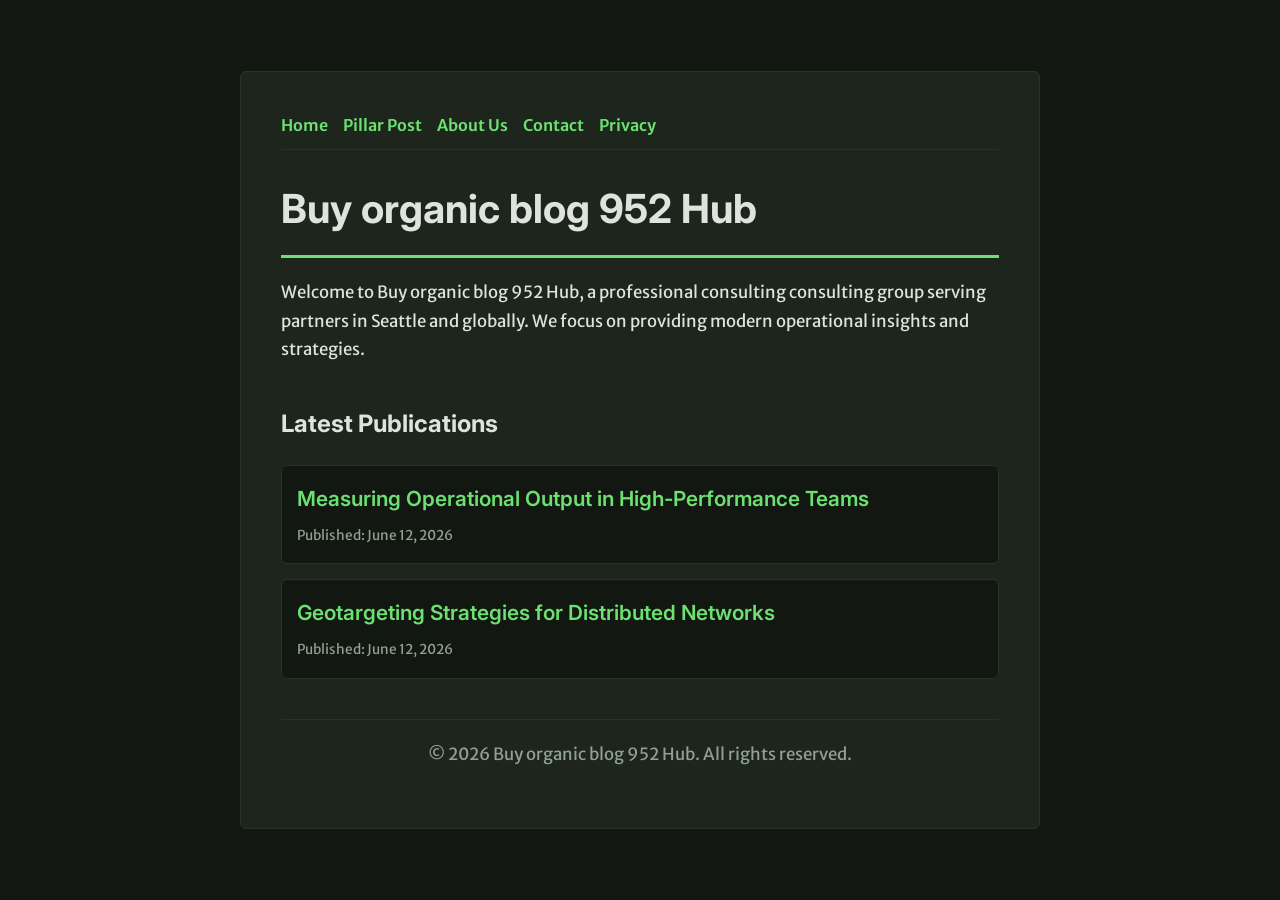
<file: index.html>
<!DOCTYPE html>
<html lang="en">
<head>
    <meta charset="UTF-8">
    <meta name="viewport" content="width=device-width, initial-scale=1.0">
    <title>Buy organic blog 952 Hub | Consulting - Seattle</title>
    <meta name="description" content="Welcome to Buy organic blog 952 Hub, a professional consulting consulting group serving partners in Seattle and globally. We focus on providing modern operational insights and strategies.">
    <meta name="geo.region" content="US-WA" />
    <meta name="geo.placename" content="Seattle" />
    <meta name="geo.position" content="47.6062;-122.3321" />
    <meta name="ICBM" content="47.6062, -122.3321" />
    <link rel="stylesheet" href="style.css">
    <script type="application/ld+json">
{
  "@context": "https://schema.org",
  "@type": "LocalBusiness",
  "name": "Buy organic blog 952 Hub",
  "url": "https://buy-organic-blog-952.github.io",
  "telephone": "+1-206-555-0155",
  "address": {
    "@type": "PostalAddress",
    "addressLocality": "Seattle",
    "addressRegion": "WA",
    "postalCode": "98101",
    "addressCountry": "US"
  },
  "geo": {
    "@type": "GeoCoordinates",
    "latitude": 47.6062,
    "longitude": -122.3321
  }
}
</script>
</head>
<body>
    
        <div class="container" style="max-width: 800px;">
            <nav style="display: flex; gap: 15px; margin-bottom: 25px; border-bottom: 1px solid var(--border-color); padding-bottom: 10px; overflow-x: auto; flex-wrap: wrap;">
            <a href="index.html">Home</a>
            <a href="measuring-operational-output-in-high-performance-teams.html">Pillar Post</a>
            <a href="about.html">About Us</a>
            <a href="contact.html">Contact</a>
            <a href="privacy.html">Privacy</a>
        </nav>
            <h1>Buy organic blog 952 Hub</h1>
            <p>Welcome to Buy organic blog 952 Hub, a professional consulting consulting group serving partners in Seattle and globally. We focus on providing modern operational insights and strategies.</p>
            <h2 style="margin-top: 40px;">Latest Publications</h2>
            <ul style="list-style-type: none; padding-left: 0;">
                <li style="background: var(--bg-color); padding: 15px; border-radius: var(--border-radius); border: 1px solid var(--border-color); margin-bottom: 15px;">
                <h3 style="margin-bottom: 5px; font-size: 1.3rem;"><a href="measuring-operational-output-in-high-performance-teams.html">Measuring Operational Output in High-Performance Teams</a></h3>
                <span style="font-size:0.85rem; color: var(--muted-text)">Published: June 12, 2026</span>
            </li>
<li style="background: var(--bg-color); padding: 15px; border-radius: var(--border-radius); border: 1px solid var(--border-color); margin-bottom: 15px;">
                <h3 style="margin-bottom: 5px; font-size: 1.3rem;"><a href="geotargeting-strategies-for-distributed-networks.html">Geotargeting Strategies for Distributed Networks</a></h3>
                <span style="font-size:0.85rem; color: var(--muted-text)">Published: June 12, 2026</span>
            </li>

            </ul>
            <footer>
                <p>&copy; 2026 Buy organic blog 952 Hub. All rights reserved.</p>
            </footer>
        </div>
        
</body>
</html>
</file>
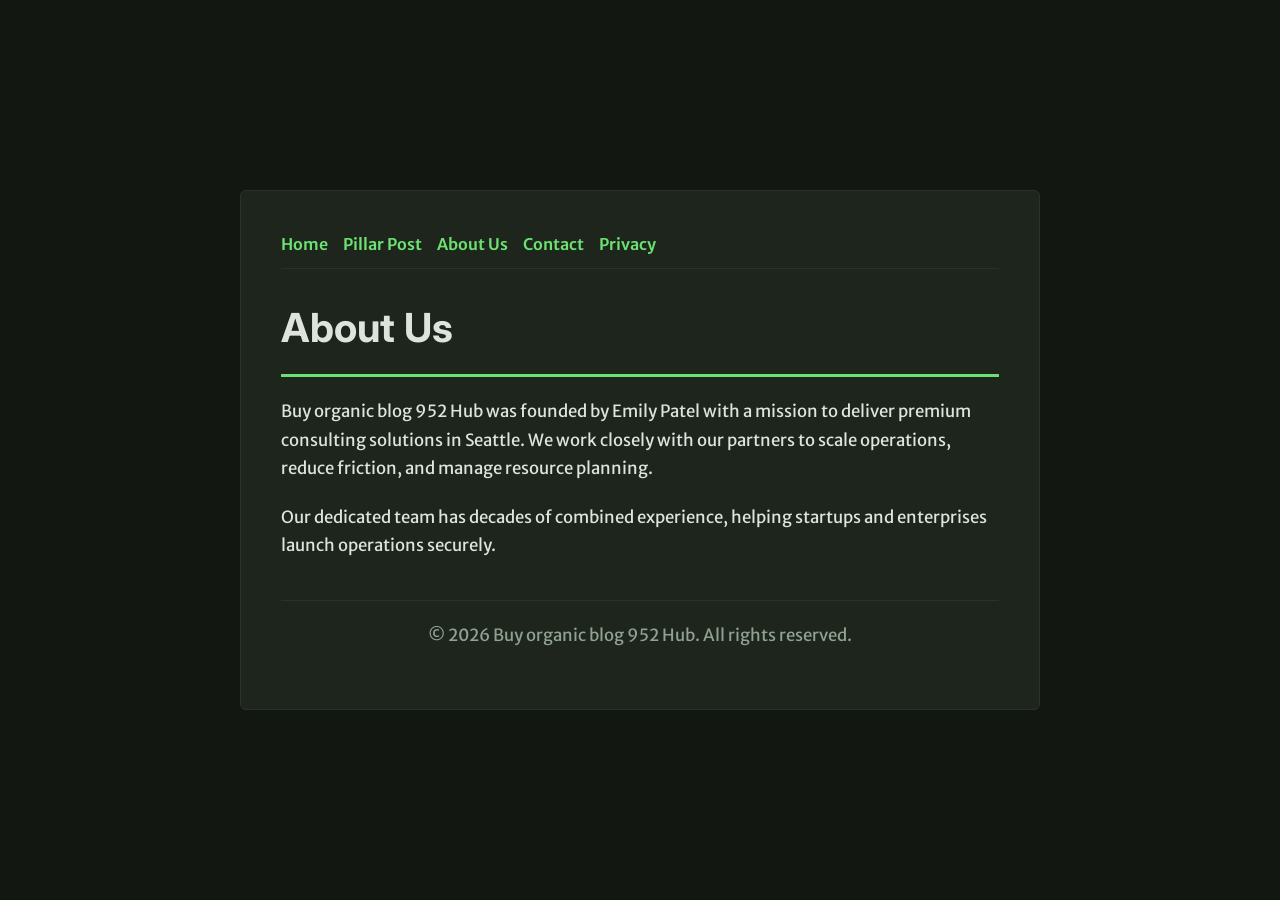
<file: about.html>
<!DOCTYPE html>
<html lang="en">
<head>
    <meta charset="UTF-8">
    <meta name="viewport" content="width=device-width, initial-scale=1.0">
    <title>About Us | Buy organic blog 952 Hub</title>
    <meta name="description" content="Buy organic blog 952 Hub was founded by Emily Patel with a mission to deliver premium consulting solutions in Seattle. We work closely with our partners to scale operations, reduce friction, and manage resource planning.">
    <meta name="geo.region" content="US-WA" />
    <meta name="geo.placename" content="Seattle" />
    <meta name="geo.position" content="47.6062;-122.3321" />
    <meta name="ICBM" content="47.6062, -122.3321" />
    <link rel="stylesheet" href="style.css">
</head>
<body>
    
        <div class="container" style="max-width: 800px;">
            <nav style="display: flex; gap: 15px; margin-bottom: 25px; border-bottom: 1px solid var(--border-color); padding-bottom: 10px; overflow-x: auto; flex-wrap: wrap;">
            <a href="index.html">Home</a>
            <a href="measuring-operational-output-in-high-performance-teams.html">Pillar Post</a>
            <a href="about.html">About Us</a>
            <a href="contact.html">Contact</a>
            <a href="privacy.html">Privacy</a>
        </nav>
            <h1>About Us</h1>
            <p>Buy organic blog 952 Hub was founded by Emily Patel with a mission to deliver premium consulting solutions in Seattle. We work closely with our partners to scale operations, reduce friction, and manage resource planning.</p>
            <p>Our dedicated team has decades of combined experience, helping startups and enterprises launch operations securely.</p>
            <footer>
                <p>&copy; 2026 Buy organic blog 952 Hub. All rights reserved.</p>
            </footer>
        </div>
        
</body>
</html>
</file>
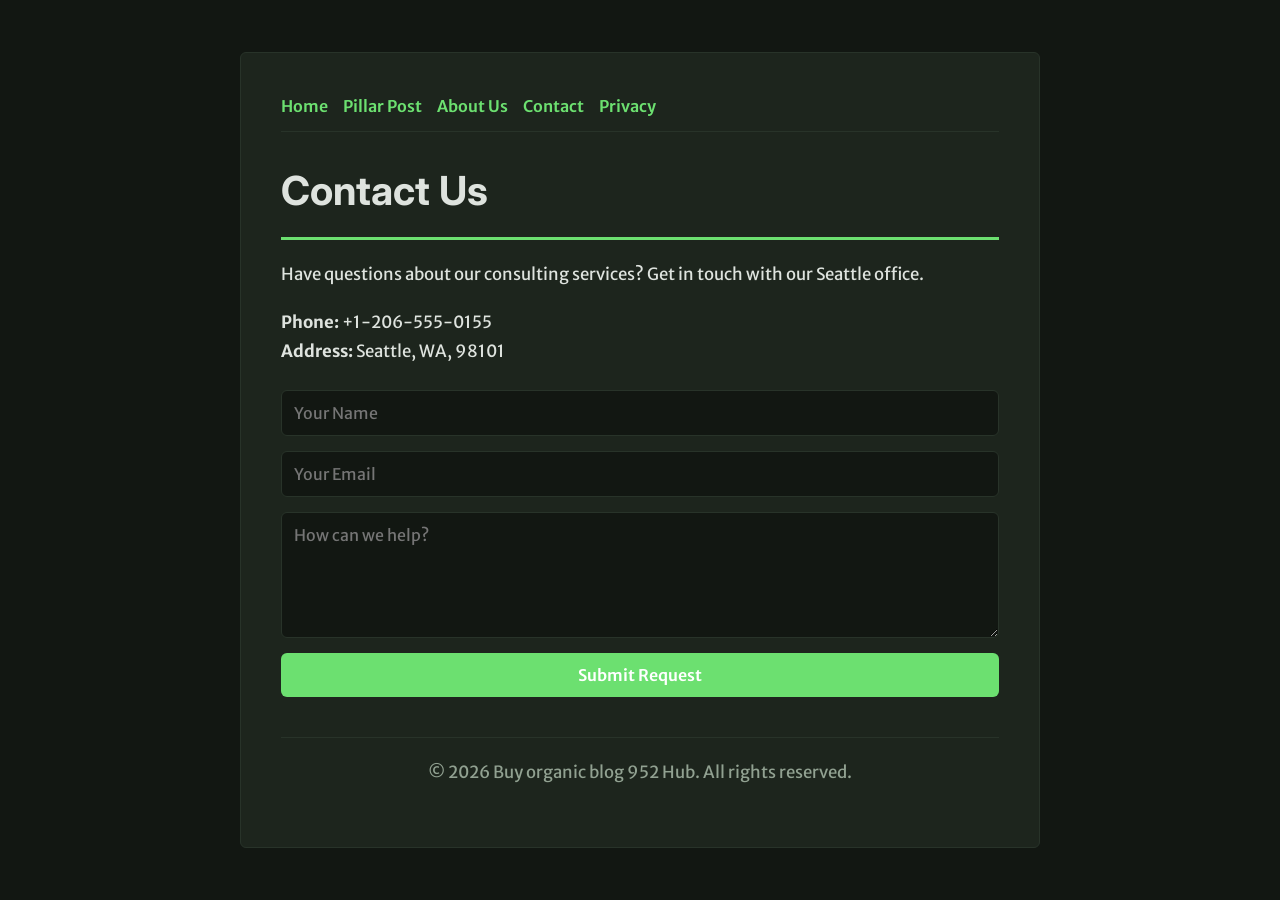
<file: contact.html>
<!DOCTYPE html>
<html lang="en">
<head>
    <meta charset="UTF-8">
    <meta name="viewport" content="width=device-width, initial-scale=1.0">
    <title>Contact Us | Buy organic blog 952 Hub</title>
    <meta name="description" content="Have questions about our consulting services? Get in touch with our Seattle office.">
    <meta name="geo.region" content="US-WA" />
    <meta name="geo.placename" content="Seattle" />
    <meta name="geo.position" content="47.6062;-122.3321" />
    <meta name="ICBM" content="47.6062, -122.3321" />
    <link rel="stylesheet" href="style.css">
</head>
<body>
    
        <div class="container" style="max-width: 800px;">
            <nav style="display: flex; gap: 15px; margin-bottom: 25px; border-bottom: 1px solid var(--border-color); padding-bottom: 10px; overflow-x: auto; flex-wrap: wrap;">
            <a href="index.html">Home</a>
            <a href="measuring-operational-output-in-high-performance-teams.html">Pillar Post</a>
            <a href="about.html">About Us</a>
            <a href="contact.html">Contact</a>
            <a href="privacy.html">Privacy</a>
        </nav>
            <h1>Contact Us</h1>
            <p>Have questions about our consulting services? Get in touch with our Seattle office.</p>
            <p><strong>Phone:</strong> +1-206-555-0155<br><strong>Address:</strong> Seattle, WA, 98101</p>
            <form action="https://formspree.io/f/placeholder" method="POST">
                <input type="text" name="name" placeholder="Your Name" required>
                <input type="email" name="email" placeholder="Your Email" required>
                <textarea name="message" placeholder="How can we help?" rows="5" required></textarea>
                <button type="submit">Submit Request</button>
            </form>
            <footer>
                <p>&copy; 2026 Buy organic blog 952 Hub. All rights reserved.</p>
            </footer>
        </div>
        
</body>
</html>
</file>
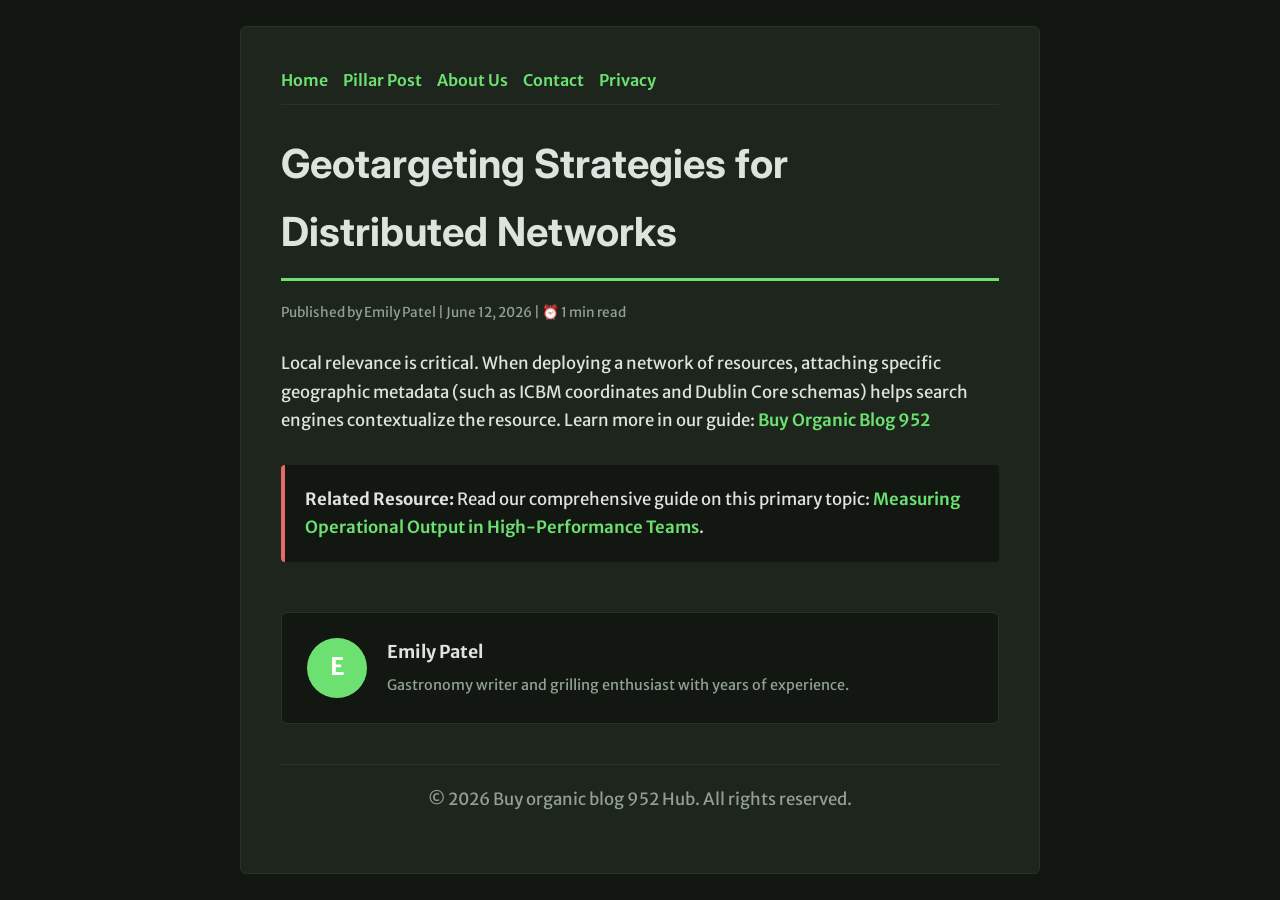
<file: geotargeting-strategies-for-distributed-networks.html>
<!DOCTYPE html>
<html lang="en">
<head>
    <meta charset="UTF-8">
    <meta name="viewport" content="width=device-width, initial-scale=1.0">
    <title>Geotargeting Strategies for Distributed Networks - Buy organic blog 952 Hub</title>
    <meta name="description" content="Geotargeting Strategies for Distributed Networks">
    <meta name="geo.region" content="US-WA" />
    <meta name="geo.placename" content="Seattle" />
    <meta name="geo.position" content="47.6062;-122.3321" />
    <meta name="ICBM" content="47.6062, -122.3321" />
    <link rel="stylesheet" href="style.css">
</head>
<body>
    
            <div class="container" style="max-width: 800px;">
                <nav style="display: flex; gap: 15px; margin-bottom: 25px; border-bottom: 1px solid var(--border-color); padding-bottom: 10px; overflow-x: auto; flex-wrap: wrap;">
            <a href="index.html">Home</a>
            <a href="measuring-operational-output-in-high-performance-teams.html">Pillar Post</a>
            <a href="about.html">About Us</a>
            <a href="contact.html">Contact</a>
            <a href="privacy.html">Privacy</a>
        </nav>
                <h1>Geotargeting Strategies for Distributed Networks</h1>
                <div style="font-size:0.85rem; color: var(--muted-text); margin-bottom: 25px;">
                    Published by Emily Patel | June 12, 2026 | ⏰ 1 min read
                </div>
                <article style="margin-top: 20px;">
                    <p>Local relevance is critical. When deploying a network of resources, attaching specific geographic metadata (such as ICBM coordinates and Dublin Core schemas) helps search engines contextualize the resource. Learn more in our guide: <a href="https://dwnldfullmovie-create.github.io/buy-organic-helper-424/effective-project-management-and-operational-efficiency.html">Buy Organic Blog 952</a></p>
                    <div class="link-resource" style="margin-top: 30px; padding: 20px; border-left: 4px solid var(--accent-color); background: var(--bg-color); border-radius: 4px;"><p style="margin: 0;"><strong>Related Resource:</strong> Read our comprehensive guide on this primary topic: <a href="measuring-operational-output-in-high-performance-teams.html">Measuring Operational Output in High-Performance Teams</a>.</p></div>
                </article>
                
            <div class="author-box" style="margin-top: 50px; padding: 25px; background: var(--bg-color); border: 1px solid var(--border-color); border-radius: var(--border-radius); display: flex; gap: 20px; align-items: center;">
                <div style="width: 60px; height: 60px; border-radius: 50%; background: var(--primary-color); display: flex; align-items: center; justify-content: center; color: white; font-weight: bold; font-size: 1.5rem;">E</div>
                <div>
                    <h4 style="margin-bottom: 5px; font-weight: bold; font-size: 1.1rem;">Emily Patel</h4>
                    <p style="margin: 0; font-size: 0.9rem; color: var(--muted-text);">Gastronomy writer and grilling enthusiast with years of experience.</p>
                </div>
            </div>
            
                <footer>
                    <p>&copy; 2026 Buy organic blog 952 Hub. All rights reserved.</p>
                </footer>
            </div>
            
</body>
</html>
</file>
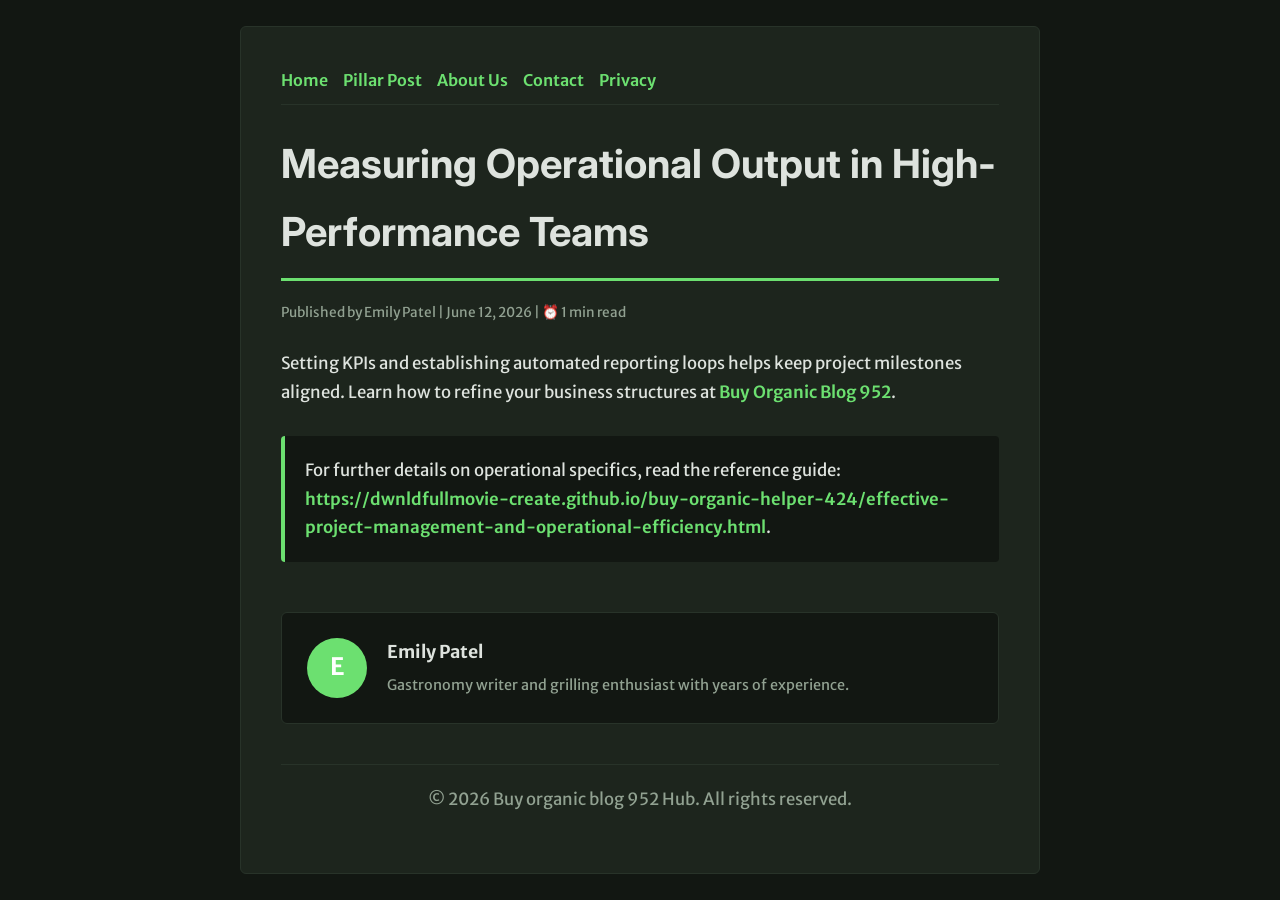
<file: measuring-operational-output-in-high-performance-teams.html>
<!DOCTYPE html>
<html lang="en">
<head>
    <meta charset="UTF-8">
    <meta name="viewport" content="width=device-width, initial-scale=1.0">
    <title>Measuring Operational Output in High-Performance Teams - Buy organic blog 952 Hub</title>
    <meta name="description" content="Measuring Operational Output in High-Performance Teams">
    <meta name="geo.region" content="US-WA" />
    <meta name="geo.placename" content="Seattle" />
    <meta name="geo.position" content="47.6062;-122.3321" />
    <meta name="ICBM" content="47.6062, -122.3321" />
    <link rel="stylesheet" href="style.css">
</head>
<body>
    
            <div class="container" style="max-width: 800px;">
                <nav style="display: flex; gap: 15px; margin-bottom: 25px; border-bottom: 1px solid var(--border-color); padding-bottom: 10px; overflow-x: auto; flex-wrap: wrap;">
            <a href="index.html">Home</a>
            <a href="measuring-operational-output-in-high-performance-teams.html">Pillar Post</a>
            <a href="about.html">About Us</a>
            <a href="contact.html">Contact</a>
            <a href="privacy.html">Privacy</a>
        </nav>
                <h1>Measuring Operational Output in High-Performance Teams</h1>
                <div style="font-size:0.85rem; color: var(--muted-text); margin-bottom: 25px;">
                    Published by Emily Patel | June 12, 2026 | ⏰ 1 min read
                </div>
                <article style="margin-top: 20px;">
                    <p>Setting KPIs and establishing automated reporting loops helps keep project milestones aligned. Learn how to refine your business structures at <a href="https://dwnldfullmovie-create.github.io/buy-organic-helper-424/effective-project-management-and-operational-efficiency.html">Buy Organic Blog 952</a>.</p>
                    <div class="link-resource" style="margin-top: 30px; padding: 20px; border-left: 4px solid var(--primary-color); background: var(--bg-color); border-radius: 4px;"><p style="margin: 0;">For further details on operational specifics, read the reference guide: <strong><a href="https://dwnldfullmovie-create.github.io/buy-organic-helper-424/effective-project-management-and-operational-efficiency.html">https://dwnldfullmovie-create.github.io/buy-organic-helper-424/effective-project-management-and-operational-efficiency.html</a></strong>.</p></div>
                </article>
                
            <div class="author-box" style="margin-top: 50px; padding: 25px; background: var(--bg-color); border: 1px solid var(--border-color); border-radius: var(--border-radius); display: flex; gap: 20px; align-items: center;">
                <div style="width: 60px; height: 60px; border-radius: 50%; background: var(--primary-color); display: flex; align-items: center; justify-content: center; color: white; font-weight: bold; font-size: 1.5rem;">E</div>
                <div>
                    <h4 style="margin-bottom: 5px; font-weight: bold; font-size: 1.1rem;">Emily Patel</h4>
                    <p style="margin: 0; font-size: 0.9rem; color: var(--muted-text);">Gastronomy writer and grilling enthusiast with years of experience.</p>
                </div>
            </div>
            
                <footer>
                    <p>&copy; 2026 Buy organic blog 952 Hub. All rights reserved.</p>
                </footer>
            </div>
            
</body>
</html>
</file>
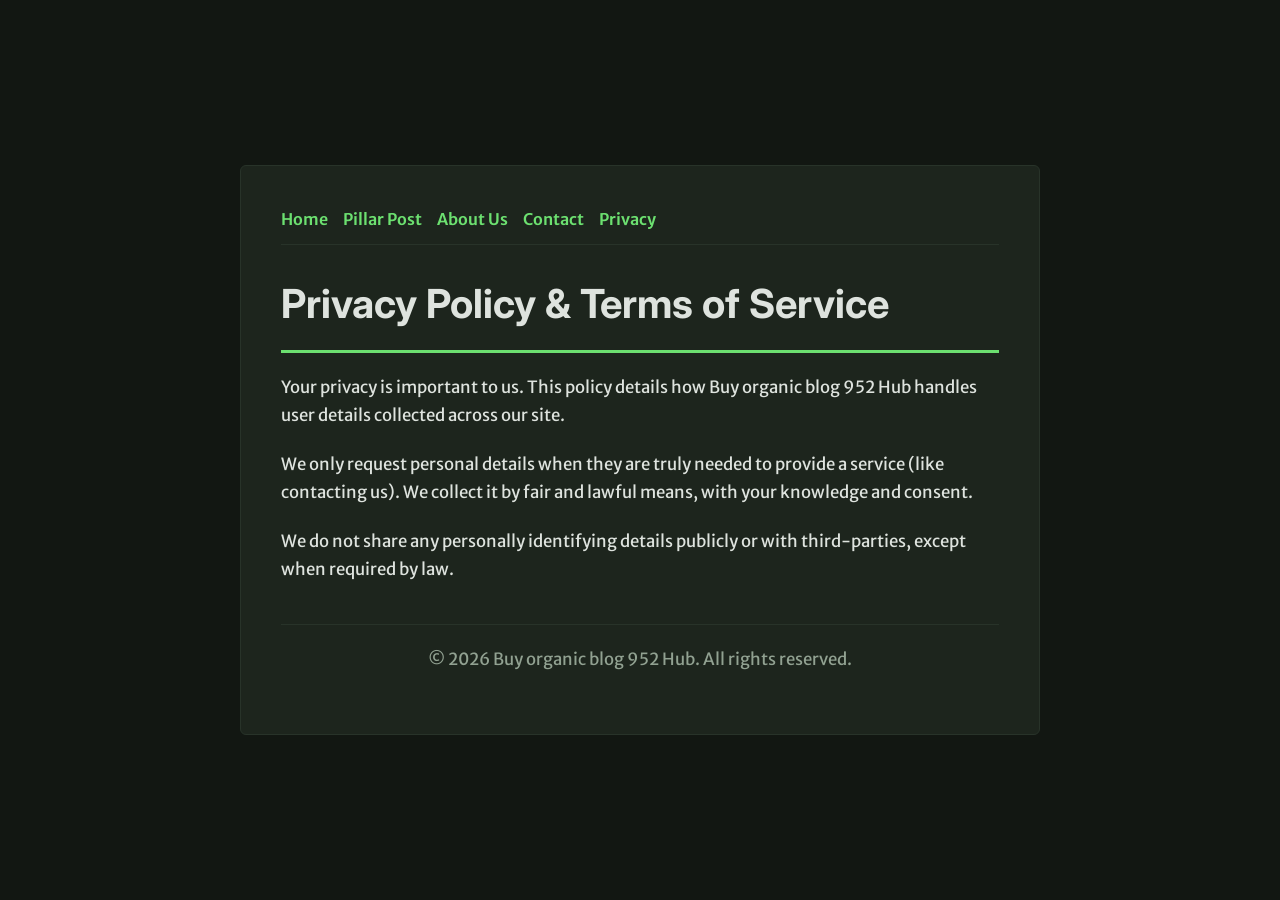
<file: privacy.html>
<!DOCTYPE html>
<html lang="en">
<head>
    <meta charset="UTF-8">
    <meta name="viewport" content="width=device-width, initial-scale=1.0">
    <title>Privacy Policy & Terms of Service - Buy organic blog 952 Hub</title>
    <meta name="description" content="Your privacy is important to us. This policy details how Buy organic blog 952 Hub handles user details collected across our site.">
    <meta name="geo.region" content="US-WA" />
    <meta name="geo.placename" content="Seattle" />
    <meta name="geo.position" content="47.6062;-122.3321" />
    <meta name="ICBM" content="47.6062, -122.3321" />
    <link rel="stylesheet" href="style.css">
</head>
<body>
    
        <div class="container" style="max-width: 800px;">
            <nav style="display: flex; gap: 15px; margin-bottom: 25px; border-bottom: 1px solid var(--border-color); padding-bottom: 10px; overflow-x: auto; flex-wrap: wrap;">
            <a href="index.html">Home</a>
            <a href="measuring-operational-output-in-high-performance-teams.html">Pillar Post</a>
            <a href="about.html">About Us</a>
            <a href="contact.html">Contact</a>
            <a href="privacy.html">Privacy</a>
        </nav>
            <h1>Privacy Policy & Terms of Service</h1>
            <p>Your privacy is important to us. This policy details how Buy organic blog 952 Hub handles user details collected across our site.</p>
            <p>We only request personal details when they are truly needed to provide a service (like contacting us). We collect it by fair and lawful means, with your knowledge and consent.</p>
            <p>We do not share any personally identifying details publicly or with third-parties, except when required by law.</p>
            <footer>
                <p>&copy; 2026 Buy organic blog 952 Hub. All rights reserved.</p>
            </footer>
        </div>
        
</body>
</html>
</file>
<file: style.css>
@import url('https://fonts.googleapis.com/css2?family=Inter:wght@700&family=Merriweather+Sans:wght@400;600&display=swap');

:root {
    --bg-color: hsl(122, 12%, 8%);
    --card-bg: hsl(122, 12%, 13%);
    --text-color: hsl(122, 8%, 88%);
    --muted-text: hsl(122, 8%, 60%);
    --primary-color: hsl(122, 65%, 65%);
    --accent-color: hsl(2, 70%, 65%);
    --border-color: hsl(122, 12%, 18%);
    --border-radius: 6px;
    --shadow: none;
    --font-headline: 'Inter', sans-serif;
    --font-body: 'Merriweather Sans', sans-serif;
}

* {
    box-sizing: border-box;
    margin: 0;
    padding: 0;
}

body {
    background-color: var(--bg-color);
    color: var(--text-color);
    font-family: var(--font-body);
    line-height: 1.7;
    padding: 20px;
    display: flex;
    justify-content: center;
    min-height: 100vh;
}

a {
    color: var(--primary-color);
    text-decoration: none;
    font-weight: 600;
    transition: color 0.2s ease;
}

a:hover {
    color: var(--accent-color);
    text-decoration: underline;
}

.container {
    width: 100%;
    max-width: 900px;
    background: var(--card-bg);
    border: 1px solid var(--border-color);
    border-radius: var(--border-radius);
    padding: 40px;
    box-shadow: var(--shadow);
    margin: auto;
}

h1, h2, h3 {
    font-family: var(--font-headline);
    margin-bottom: 20px;
    color: var(--text-color);
}

h1 {
    font-size: 2.5rem;
    border-bottom: 3px solid var(--primary-color);
    padding-bottom: 12px;
}

p {
    margin-bottom: 20px;
    font-size: 1.05rem;
}

ul {
    margin-bottom: 20px;
    padding-left: 20px;
}

li {
    margin-bottom: 8px;
}

form {
    display: flex;
    flex-direction: column;
    gap: 15px;
    margin-top: 25px;
}

input, textarea, button {
    padding: 12px;
    border: 1px solid var(--border-color);
    border-radius: var(--border-radius);
    font-family: var(--font-body);
    font-size: 1rem;
    background: var(--bg-color);
    color: var(--text-color);
}

button {
    background: var(--primary-color);
    color: white;
    font-weight: 600;
    border: none;
    cursor: pointer;
    transition: background 0.2s ease;
}

button:hover {
    background: var(--accent-color);
}

footer {
    margin-top: 40px;
    border-top: 1px solid var(--border-color);
    padding-top: 20px;
    font-size: 0.9rem;
    color: var(--muted-text);
    text-align: center;
}
</file>
